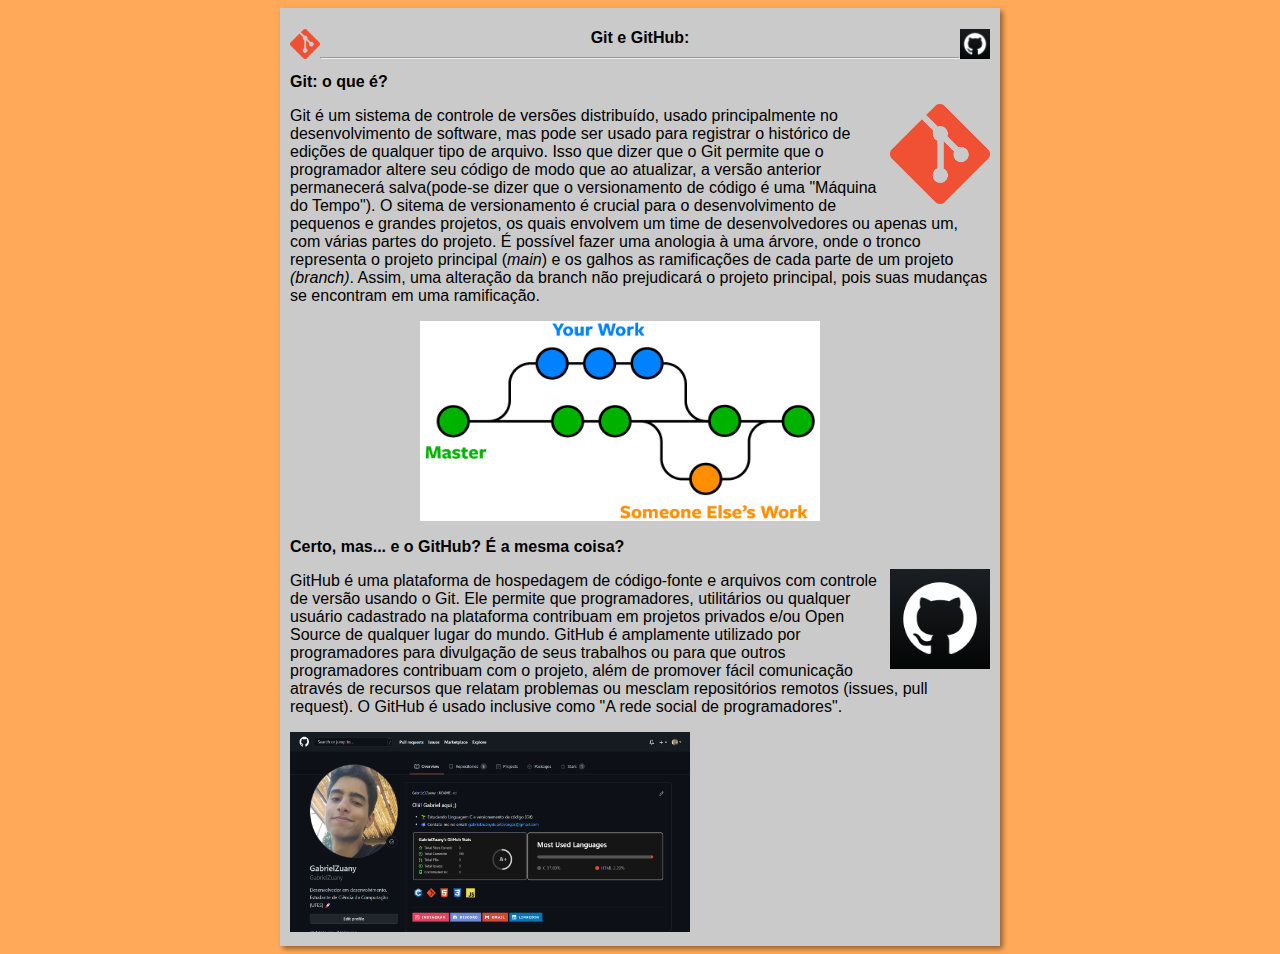
<file: site-exemplo/index.html>
<!DOCTYPE html>
<html lang="pt-br">
<head>
    <meta charset="UTF-8">
    <meta http-equiv="X-UA-Compatible" content="IE=edge">
    <meta name="viewport" content="width=device-width, initial-scale=1.0">
    <title>Git & GitHub</title>
    <link rel="stylesheet" href="estilos/style.css">
</head>
<body>
    <main>
        <header>
            <div class="logo1"><img src="imagens/Git-Icon-1788C.png" width="30" height="30" alt="GitIcon"></div>
            <div class="logo"><img src="imagens/github.png" width="30" height="30" alt=""></div>
            <h1>Git e GitHub:</h1>
            <hr>
        </header>
        <article>
            <h2>Git: o que é?</h2>
            <div class="logo"><img src="imagens/Git-Icon-1788C.png" width="100" height="100" alt="GitIcon"></div>
            <p>Git é um sistema de controle de versões distribuído, usado principalmente no desenvolvimento de software, mas pode ser usado para registrar o histórico de edições de qualquer tipo de arquivo. Isso que dizer que o Git permite que o programador altere seu código de modo que ao atualizar, a versão anterior permanecerá salva(pode-se dizer que o versionamento de código é uma "Máquina do Tempo"). O sitema de versionamento é crucial para o desenvolvimento de pequenos e grandes projetos, os quais envolvem um time de desenvolvedores ou apenas um, com várias partes do projeto. É possível fazer uma anologia à uma árvore, onde o tronco representa o projeto principal (<i>main</i>) e os galhos as ramificações de cada parte de um projeto <i>(branch)</i>. Assim, uma alteração da branch não prejudicará o projeto principal, pois suas mudanças se encontram em uma ramificação.</p>
            <div class = "conteudo"><img src="imagens/git-branches-merge.png" width="400" height="200"alt=""></div>
        </article>
        <article>
            <h2>Certo, mas... e o GitHub? É a mesma coisa?</h2>
            <div class="logo"><img src="imagens/github.png" width="100" height="100" alt=""></div>
            <p>GitHub é uma plataforma de hospedagem de código-fonte e arquivos com controle de versão usando o Git. Ele permite que programadores, utilitários ou qualquer usuário cadastrado na plataforma contribuam em projetos privados e/ou Open Source de qualquer lugar do mundo. GitHub é amplamente utilizado por programadores para divulgação de seus trabalhos ou para que outros programadores contribuam com o projeto, além de promover fácil comunicação através de recursos que relatam problemas ou mesclam repositórios remotos (issues, pull request). O GitHub é usado inclusive como "A rede social de programadores".</p>
            <div class="conteudo2"></div><img src="imagens/Captura de tela 2022-03-01 202033.png" width="400" height="200" alt="">
        </article>
    </main>
</body>
</html>
</file>
<file: site-exemplo/estilos/style.css>
*{
    font-family: Arial, Helvetica, sans-serif;
    font-size: 16px;
}
h1{
    text-align: center;
}
body{
    background-color: rgba(255, 123, 0, 0.651);
}

main{
    background-color: rgb(202, 202, 202);
    width: 700px;
    margin:auto;
    padding: 10px;
    box-shadow: 3px 3px 5px rgba(0, 0, 0, 0.413);
}
.logo1{
    float:left;
}

.logo{
    float: right;
}

.conteudo{
    position: relative;
    left: 130px;
}
</file>
